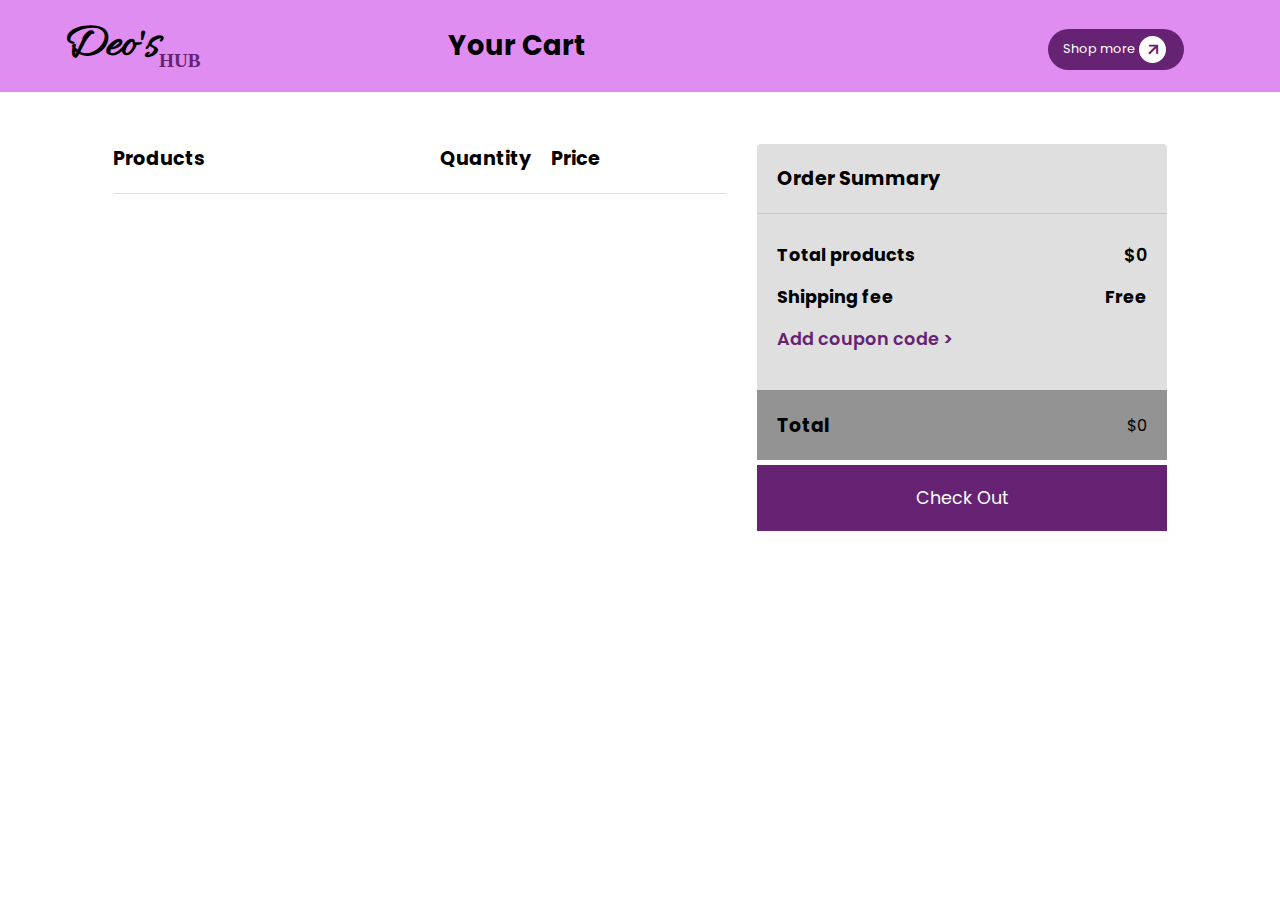
<file: cart.html>
<!DOCTYPE html>
<html lang="en">

<head>
    <meta charset="UTF-8">
    <meta name="viewport" content="width=device-width, initial-scale=1.0">
    <title>Deo's Hub</title>
    <link rel="stylesheet" href="styles/cart.css">
    <link href='https://unpkg.com/boxicons@2.1.4/css/boxicons.min.css' rel='stylesheet'>
</head>

<body>

    <div class="container">
        <div class="cart">
            <header>
                <div class="logo">
                    <a href="index.html">
                        <h2>Deo's <h3>HUB</h3></h2>
                    </a>
                </div>

                <h2 class="cart_header">Your Cart</h2>
                <div class="link">
                    <a href="shop.html" class="content_three_sub_container_link_img">
                        <div>Shop more</div>
                        <i class='bx bx-right-arrow-alt'></i>
                    </a>
                </div>
            </header>

            <div class="cart_product">
                <div class="cart_content_container">
                    <div class="cart_content_container_sub">
                        <div class="cart_content_container_sub_head">
                            <h2 class="productsHead">Products</h2>
                            <div class="cart_content_container_sub_head_subber">
                                <h3>Quantity</h3>
                                <h3>Price</h3>
                            </div>
                        </div>
                        <div class="cart_content">
                            <!-- Items will be rendered here -->
                        </div>
                    </div>

                    <div class="order">
                        <div class="order_summary">
                            <h2 class="order_summary_header">Order Summary</h2>
                            <div class="order_summary_content">
                                <div class="order_summary_content_sub1">
                                    <h3>Total products</h3>
                                    <div class="total_price">$0</div>
                                </div>
                                <div class="order_summary_content_sub1">
                                    <h3>Shipping fee</h3>
                                    <h3>Free</h3>
                                </div>
                                <div class="order_summary_content_sub1">
                                    <a href="#">Add coupon code ></a>
                                </div>
                            </div>
                            <div class="order_summary_content_total">
                                <div class="order_summary_content_sub2">
                                    <h3>Total</h3>
                                    <div class="total_price_two">$0</div>
                                </div>
                            </div>
                        </div>
                        <button class="check_out_btn">Check Out</button>
                    </div>
                </div>
            </div>
        </div>
    </div>
   

    <script src="scripts/cart.js"></script>
</body>

</html>
</file>
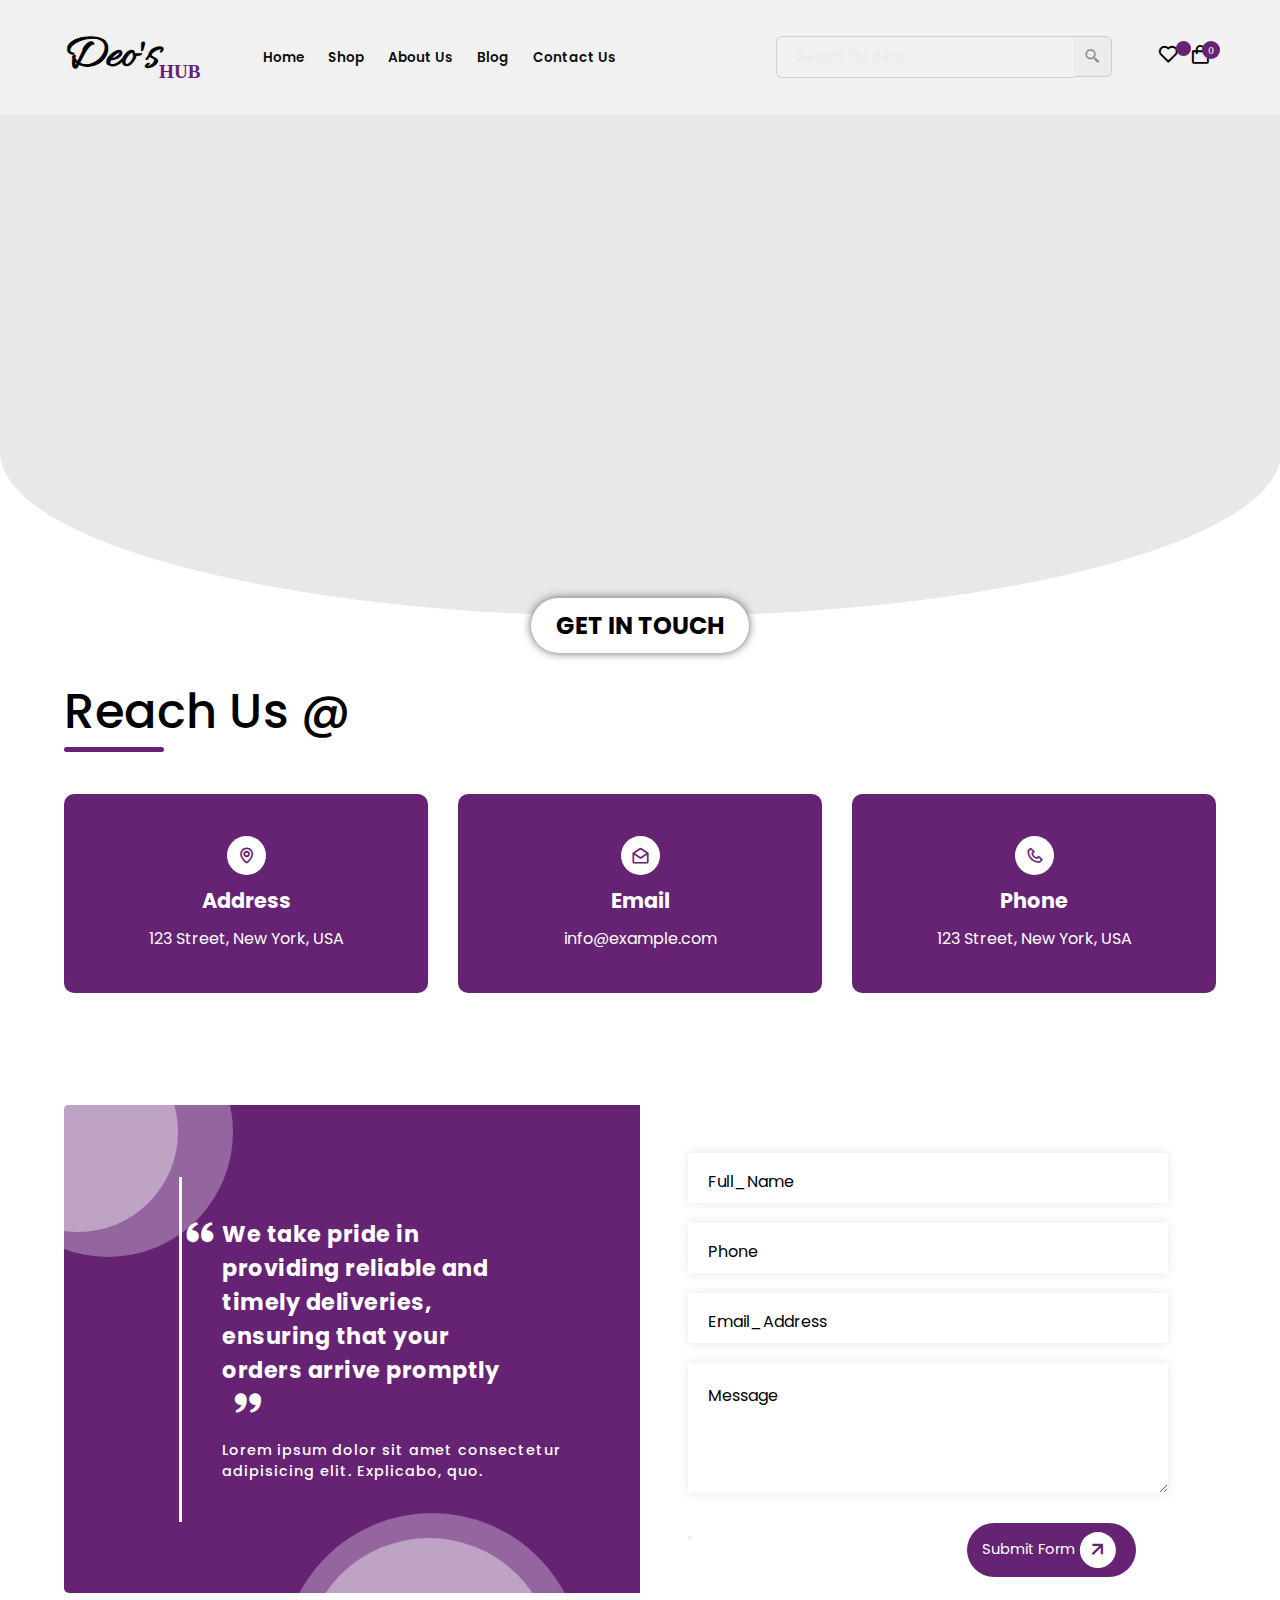
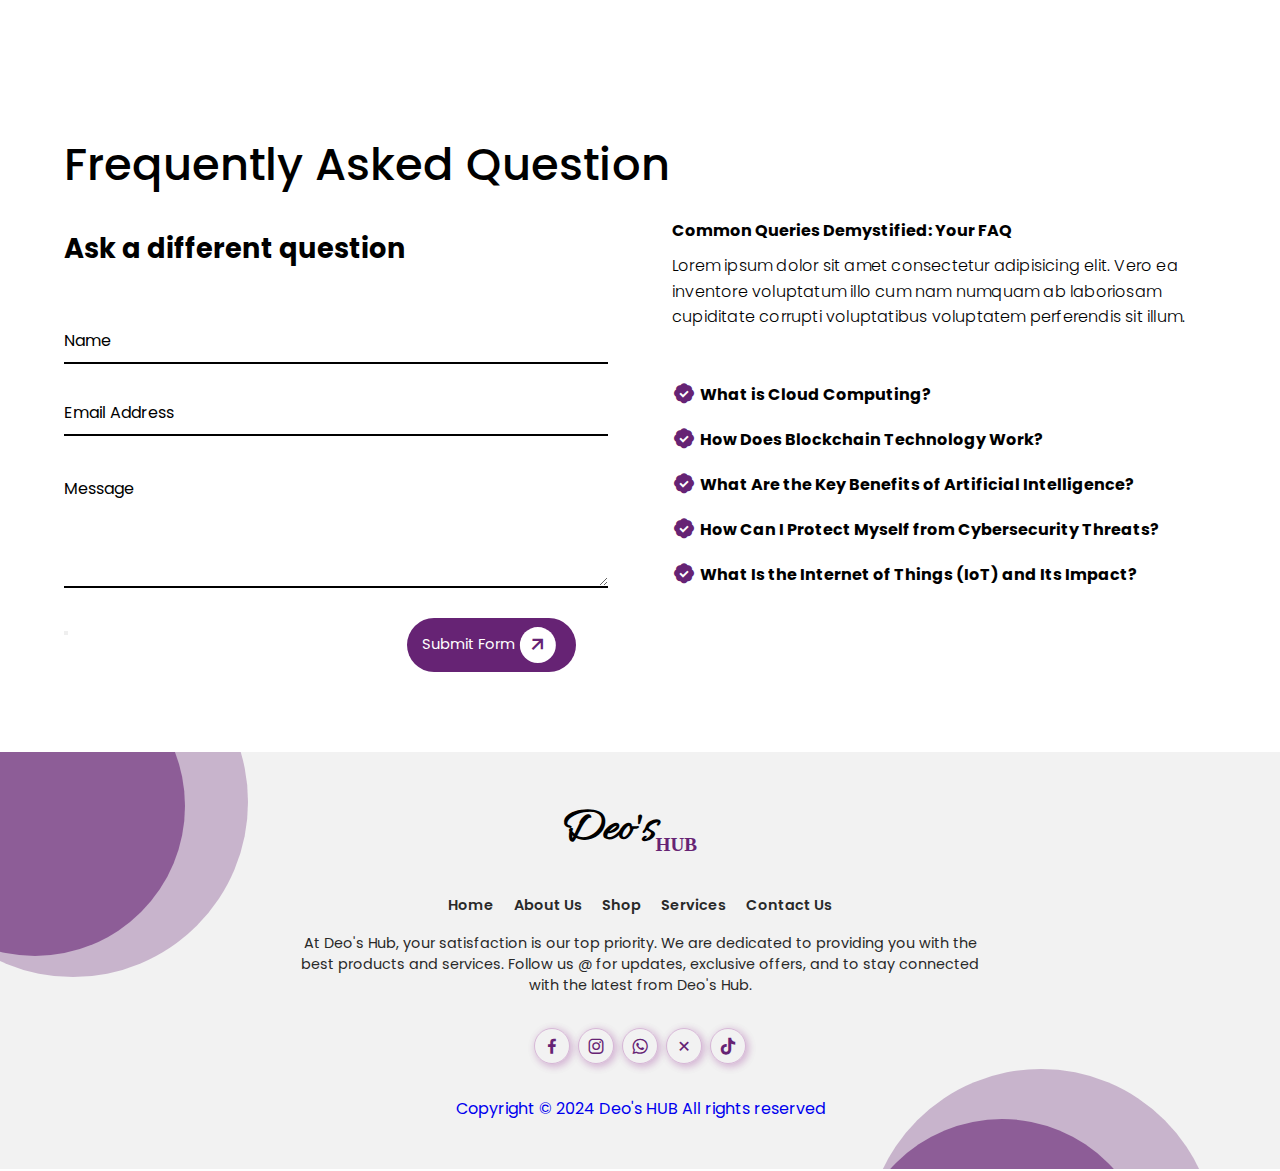
<file: contact.html>
<!DOCTYPE html>
<html lang="en">

<head>
    <meta charset="UTF-8">
    <meta name="viewport" content="width=device-width, initial-scale=1.0">
    <link rel="icon" href="img/logo_sub.jpg">
    <title>Deo's Hub</title>
    <link rel="stylesheet" href="styles/contact.css">
    <link href='https://unpkg.com/boxicons@2.1.4/css/boxicons.min.css' rel='stylesheet'>
    <link rel="stylesheet" href="https://cdn.jsdelivr.net/npm/swiper@11/swiper-bundle.min.css" />

</head>

<body>

    <div class="container">

        <div class="section_one">

            <div class="section_one_sub">

                <header class="shadowHead">

                    <div class="header_sub">


                        <div class="logo">
                            <a href="index.html">
                                <h2>Deo's <h3>HUB</h3>
                                </h2>
                            </a>

                        </div>

                        <div class="nav_bar" id="navbar">

                            <nav>
                                <ul>

                                    <li>
                                        <a href="index.html">Home</a>
                                    </li>

                                    <li>
                                        <a href="shop.html">Shop</a>
                                    </li>

                                    <li>
                                        <a href="about.html">About Us</a>
                                    </li>

                                    <li>
                                        <a href="blog.html">Blog</a>
                                    </li>

                                    <li>
                                        <a href="contact.html">Contact Us</a>
                                    </li>
                                </ul>

                            </nav>

                        </div>

                        <div class="header_sub_two">


                            <div class="input_box">
                                <input type="text" placeholder="Search For Item">
                                <button> <i class='bx bx-search-alt-2'></i></button>
                            </div>

                            <div class="icon_box">

                                <div class="bar" onclick="toggleNavBar()">
                                    <span class="bar_sub"></span>
                                    <span class="bar_sub"></span>
                                    <span class="bar_sub"></span>
                                </div>
                                <a href="">
                                    <i class='bx bx-heart' id="heart_icon" data-quantity="3"></i>
                                </a>

                                <a href="cart.html">
                                    <i class='bx bx-shopping-bag Cart_icon' id="Cart_icon" data-quantity="0"></i>
                                </a>

                            </div>



                        </div>


                    </div>

                </header>
                <div class="section_one_sub_container">

                    <div class="section_one_sub_container_text">
                        <h2></h2>
                    </div>

                    <div class="section_one_sub_container_sub_name">
                        <h1>Get in touch</h1>
                    </div>

                </div>

                <div class="custom-shape-divider-bottom-1720552944">
                    <svg data-name="Layer 1" xmlns="http://www.w3.org/2000/svg" viewBox="0 0 1200 120"
                        preserveAspectRatio="none">
                        <path
                            d="M600,112.77C268.63,112.77,0,65.52,0,7.23V120H1200V7.23C1200,65.52,931.37,112.77,600,112.77Z"
                            class="shape-fill"></path>
                    </svg>
                </div>

            </div>

        </div>

        <div class="content_two">

            <div class="content_two_sub">

                <div class="head">

                    <h2>Reach Us @</h2>

                </div>

                <div class="content_two_sub_container">

                    <div class="content_two_sub_container_details">

                        <i class='bx bx-map'></i>

                        <h3>Address</h3>

                        <p>123 Street, New York, USA</p>
                    </div>

                    <div class="content_two_sub_container_details">

                        <i class='bx bx-envelope-open'></i>

                        <h3>Email</h3>

                        <p>info@example.com</p>
                    </div>

                    <div class="content_two_sub_container_details">

                        <i class='bx bx-phone'></i>

                        <h3>Phone</h3>

                        <p>123 Street, New York, USA</p>
                    </div>

                </div>

            </div>

        </div>

        <div class="section_three">

            <div class="section_three_sub">

                <div class="section_three_sub_container">

                    <div class="section_three_sub_container_text">


                        <div class="bulb_one"></div>
                        <div class="bulb_one_sub"></div>

                        <div class="bulb_two"></div>
                        <div class="bulb_two_sub"></div>

                        <div class="section_three_sub_container_text_sub">

                            <i class='bx bxs-quote-alt-left'></i>

                            <h3>We take pride in providing reliable and timely deliveries, ensuring that your orders
                                arrive promptly<i class='bx bxs-quote-alt-right' style='color:#ffffff'></i></h3>

                                <p>Lorem ipsum dolor sit amet consectetur adipisicing elit. Explicabo, quo.</p>

                        </div>



                    </div>

                    <div class="section_three_sub_container_form">

                        <form action="">

                            <input type="text" placeholder="Full_Name" required>
                            <input type="number" placeholder="Phone" required>

                            <input type="text" placeholder="Email_Address" required>
                            <textarea name="" id="" cols="30" rows="5" placeholder="Message" required></textarea>
                            <div class="content_three_sub_container_link">
                                <button>
                                    <a href="#" class="content_three_sub_container_link_img">
                                        <div>Submit Form</div>
                                        <i class='bx bx-right-arrow-alt'></i>
                                    </a>
                                </button>
                            </div>
                        </form>

                    </div>

                </div>

            </div>

        </div>


        <div class="section_four">

            <div class="section_four_sub">

                <div class="head">
                    <h2>Frequently Asked Question</h2>
                </div>

                <div class="section_four_sub_container">

                    <div class="section_four_sub_container_details_two">

                        <h2>Ask a different question</h2>

                        <form action="">

                            <input type="text" placeholder="Name" required>
                            <input type="text" placeholder="Email Address" required>
                            <textarea name="" id="" cols="30" rows="5" placeholder="Message" required></textarea>
                            <div class="content_three_sub_container_link">
                                <button>
                                <a href="#" class="content_three_sub_container_link_img">
                                    <div>Submit Form</div>
                                    <i class='bx bx-right-arrow-alt'></i>
                                </a>
                            </button>
                            </div>
                        </form>

                    </div>

                    <div class="section_four_sub_container_details_one">
                        <h3>Common Queries Demystified: Your FAQ</h3>
                        <p>Lorem ipsum dolor sit amet consectetur adipisicing elit. Vero ea inventore voluptatum illo
                            cum nam numquam ab laboriosam cupiditate corrupti voluptatibus voluptatem perferendis sit
                            illum.</p>

                            <div class="section_four_sub_container_details_one_link">
                                <ul>

                                    <li> <i class='bx bxs-badge-check'></i>What is Cloud Computing?</li>
                                    <li> <i class='bx bxs-badge-check'></i>How Does Blockchain Technology Work? </li>
                                    <li> <i class='bx bxs-badge-check'></i>What Are the Key Benefits of Artificial Intelligence? </li>
                                    <li> <i class='bx bxs-badge-check'></i>How Can I Protect Myself from Cybersecurity Threats? </li>
                                    <li> <i class='bx bxs-badge-check'></i>What Is the Internet of Things (IoT) and Its Impact?</li>
                                </ul>
                            </div>

                    </div>

                </div>

            </div>

        </div>

        <footer>

            <div class="foot_sub">

                <div class="bulb_one"></div>
                <div class="bulb_one_sub"></div>

                <div class="bulb_two"></div>
                <div class="bulb_two_sub"></div>

                <div class="foot_sub_container">

                    <div class="foot_sub_container_sub">

                        <div class="logo">
                            <a href="index.html">
                                <h2>Deo's <h3>HUB</h3>
                                </h2>
                            </a>

                        </div>

                        <div class="link_footer">
                            <ul>

                                <li>
                                    <a href="#">Home</a>
                                </li>

                                <li>
                                    <a href="#">About Us</a>
                                </li>

                                <li>
                                    <a href="#">Shop</a>
                                </li>

                                <li>
                                    <a href="#">Services</a>
                                </li>

                                <li>
                                    <a href="#">Contact Us</a>
                                </li>
                            </ul>

                        </div>

                        <div class="foot_sub_container_sub_text">
                            <p>At Deo's Hub, your satisfaction is our top priority. We are dedicated to
                                providing
                                you
                                with the best products and services. Follow us @ for updates, exclusive offers,
                                and
                                to
                                stay connected with the latest from Deo's Hub.</p>
                        </div>

                        <div class="foot_sub_container_sub_icon">
                            <ul>

                                <li>
                                    <a href="#"><i class='bx bxl-facebook'></i></a>
                                </li>

                                <li>
                                    <a href="#"><i class='bx bxl-instagram'></i></a>
                                </li>

                                <li>
                                    <a href="#"><i class='bx bxl-whatsapp'></i></i></a>
                                </li>

                                <li>
                                    <a href="#"><i class='bx bx-x'></i></a>
                                </li>

                                <li>
                                    <a href="#"><i class='bx bxl-tiktok'></i></a>
                                </li>
                            </ul>
                        </div>

                        <div class="foot_sub_container_sub_text_sub">
                            <a href="#">Copyright © 2024 Deo's HUB All rights reserved</a>
                        </div>

                    </div>



                </div>


            </div>

        </footer>


    </div>

</body>
<script src="scripts/cart.js"></script>
<script src="scripts/index.js"></script>

</html>
</file>
<file: styles/cart.css>
@import url('https://fonts.googleapis.com/css2?family=Allura&family=Poppins:ital,wght@0,100;0,200;0,300;0,400;0,500;0,600;0,700;0,800;0,900;1,100;1,200;1,300;1,400;1,500;1,600;1,700;1,800;1,900&family=Sacramento&display=swap');

* {
    margin: 0;
    padding: 0;
    box-sizing: border-box;
    scroll-behavior: smooth;
    text-decoration: none;



    font-family: 'Poppins', sans-serif;

}


:root {
    --primary_color: #ffffff;
    --secondary-color: #000000;
    --gray: #8d8d8d47;
    --main_color: #662374;

    --boxbkgrd-color: #150e1f;

    --text-color: #6a6969;
    --text-hd-color: #e6e3e3;
    --P_font-size: 1em;
    --P_font-weight: 300;

    --h3_font-size: 1em;
    --h3_font-weight: 700;

    --h2_font-size: 2.4em;
    --h2_font-weight: 700;

    --h1_font-size: 3em;
    --h1_font-weight: 700;

}


.cart {
    height: 100%;
    overflow: hidden;
}












header {
    display: grid;
    grid-template-columns: repeat(3, 33.3%);
    justify-content: space-between;
    align-items: center;
    width: 100%;
    padding: 1rem 5%;
    background-color: #df8df0;
    position: fixed;
    z-index: 100;
    width: 100%;
}



.logo {
    width: 100%;
    position: relative;
}

.logo a {
    text-decoration: none;
    color: var(--secondary-color);
}

.logo h2 {
    font-size: 3em;
    width: 100%;
    display: inline;
    align-items: center;
    justify-content: center;
    position: relative;
    font-family: "Allura", cursive;
    font-weight: 700;
    font-style: normal;
}

.logo h3 {
    font-size: 1.2em;
    display: inline;
    position: absolute;
    bottom: 4px;
    color: var(--main_color);
    font-family: 'Display';
    margin-right: 20px;

}


.cart_header {
    width: 100%;
    font-size: 1.7em;
}

.link {
    position: relative;
    display: block;
    width: 100%;
    margin-top: 3rem;
}

.content_three_sub_container_link_img {
    color: var(--primary_color);
    background: var(--main_color);
    border-radius: 10px;
    text-decoration: none;
    align-items: center;
    font-size: .8em;
}


.content_three_sub_container_link_img {
    position: absolute;
    bottom: 0%;
    right: 2rem;
    padding: 4px 15px;
    border-radius: 40px;
    margin: auto;
    display: flex;
    align-items: center;
    justify-content: center;
    background-color: var(--main_color);
    animation: 2s scaling infinite;
}

.content_three_sub_container_link_img .bx {
    transform: rotate(45deg);
    color: var(--primary_color);
    font-size: 1em;
}

.content_three_sub_container_link_img .bx {
    transform: rotate(-45deg);
    color: var(--main_color);
    font-size: 1.8em;
    padding: 2px;
    margin: 3px;
    border-radius: 50px;
    background-color: var(--primary_color);
}

.content_three_sub_container_link_img:hover .bx {
    animation: 3s RotatingBtn;
}

form .content_two_sub_container_link {
    position: relative;
}

@keyframes RotatingBtn {
    0% {
        transform: rotate(-45deg);
    }

    25% {
        transform: rotate(0deg);
    }

    50% {
        transform: rotate(360deg);
    }

    75% {
        ttransform: rotate(180deg);
        ;
    }

    100% {
        transform: rotate(-45deg);
    }
}



.cart_product {
    justify-content: center;
    align-items: center;
    margin: auto;
    width: 100%;
    height: 100%;
    padding: 9rem 10% 4rem;
}

.cart_content_container {
    width: 100%;
    display: grid;
    grid-template-columns: 60% 40%;
    align-items: flex-start;
    justify-content: center;
    gap: 30px;
}

.cart_content_container_sub {
    width: 100%;
    height: 100%;
}

.cart_content_container_sub_head {
    display: grid;
    grid-template-columns: 50% 50%;
    align-items: center;
    justify-content: space-between;
    border-bottom: .1px solid var(--gray);
    padding-bottom: 20px;
}

.cart_content_container_sub_head_subber {
    display: flex;
}

.cart_content_container_sub_head_subber h3 {
    margin-left: 20px;
    font-size: 1.2em;
}

.productsHead {
    position: relative;
    display: inline;
    font-size: 1.2em;
}


.cart_content {
    padding: 10px 0px 15px;
}

.cart_box {
    width: 100%;
    height: 100%;
    display: grid;
    grid-template-columns: 50% 35% 15%;
    align-items: center;
    gap: 30px;
    justify-content: space-between;
    border-bottom: .1px solid var(--gray);
    padding: 10px;
    padding-right: 30px;
}

.cart_box_sub {
    display: flex;
    justify-content: left;
    align-items: center;
}

.cart_img {
    width: 130px;
    height: 130px;
    object-fit: contain;
    object-position: center;
    border-radius: 5px;
    background-color: var(--gray);
    padding: 5px;
}

.details_box {
    display: flex;
    align-items: left;
}

.cart_product_title {
    font-size: 1.2em;
    font-weight: 600;
    text-transform: capitalize;
    margin: 0 0 0 15px;
}

.cart_price {
    font-size: 1.2em;
    font-weight: 600;
    text-transform: capitalize;
    margin: 0 0 0 15px;
    text-align: center;
}

.class_quantity {
    width: 50px;
    font-weight: 500;
    border-radius: 20px;
    padding: 4px;
    background-color: var(--gray);
    border: none;
    margin: 0 20px 0 0;
}

.cart_box .bx-trash {
    width: auto;
    font-size: 1.4em;
    padding: 10px;
    border-radius: 30px;
    font-weight: 500;
    color: var(--secondary-color);
    background-color: var(--gray);
    display: flex;
    align-items: left;
    justify-content: left;
    max-width: 43px;
}

.cart_box_subsize_sub {
    display: none;
}

.cart_box_subsize {
    display: block;
    justify-content: center;
    align-items: center;
}

.order {
    width: 100%;
    position: sticky;
    top: 0;
    position: -webkit-sticky;
}

.order_summary {
    width: 100%;
    border-radius: 4px;
    background-color: var(--gray);

}


.order_summary_header {
    font-size: 1.2em;
    padding: 20px;
    border-bottom: .1px solid var(--gray);
}

.order_summary_content {
    padding: 20px 20px 30px;
}

.order_summary_content_sub1 {
    display: flex;
    justify-content: space-between;
    padding: 8px 0;
}

.order_summary_content_sub1 h3 {
    font-size: 1.1em;
}

.order_summary_content_sub1 a {
    font-size: 1.1em;
    text-decoration: none;
    color: var(--main_color);
    font-weight: 600;
}


.total_price {
    font-size: 1.1em;
    font-weight: 600;
}

.order_summary_content_total {
    width: 100%;
    padding: 20px;
    border-top: .1px solid var(--gray);
    background-color: #939393;
}

.order_summary_content_sub2 {
    justify-content: space-between;
    display: flex;
    align-items: center;
}

.check_out_btn {
    width: 100%;
    padding: 20px;
    background-color: var(--main_color);
    color: var(--primary_color);
    border: none;
    outline: none;
    font-size: 1.1em;
    margin-top: 5px;
}


@media (max-width: 1000px) {
    .cart_content_container {
        grid-template-columns: 100%;
    }
}



@media (max-width: 700px) {
    .details_box {
        display: none;
    }

    .cart_box {
        grid-template-columns: 90% 10%;
    }

    .cart_box_subsize_sub {
        display: block;
        justify-content: center;
        align-items: center;
        text-align: center;
    }

    .class_quantity {
        display: block;
        margin: 0 auto;
    }

    .cart_box .bx-trash {
        justify-content: right;
        margin-left: auto;
    }

    .cart_product_title {
        font-size: 1.1em;
    }

    .cart_price {
        font-size: 1.1em;
    }

    .cart_img {
        width: 100px;
        height: 100px;
    }

    .cart_content_container_sub_head_subber {
        display: none;
    }
}


@media (max-width: 600px) {
    .cart_product_title {
        font-size: 1em;
        text-align: center;
    }

    .cart_price {
        font-size: 1em;
    }

    .cart_img {
        width: 100px;
        height: 100px;
    }

    header {
        grid-template-columns: 50% 50%;
    }

    .cart_header {
        display: none;
    }
}
</file>
<file: styles/contact.css>
@import url('https://fonts.googleapis.com/css2?family=Allura&family=Poppins:ital,wght@0,100;0,200;0,300;0,400;0,500;0,600;0,700;0,800;0,900;1,100;1,200;1,300;1,400;1,500;1,600;1,700;1,800;1,900&family=Sacramento&display=swap');
@import url('https://fonts.googleapis.com/css2?family=Sofia&display=swap');

* {
    margin: 0;
    padding: 0;
    box-sizing: border-box;
    scroll-behavior: smooth;
    text-decoration: none;



    font-family: 'Poppins', sans-serif;

}


:root {
    --primary_color: #ffffff;
    --secondary-color: #000000;
    ---span: #646464;
    --Bg_gray: #e0e0e069;
    --main_color: #662374;
    --gold_color: gold;

    --boxbkgrd-color: #150e1f;

    --text-color: #6a6969;
    --text-hd-color: #e6e3e3;
    --P_font-size: 1em;
    --P_font-weight: 300;

    --h3_font-size: 1em;
    --h3_font-weight: 700;

    --h2_font-size: 2.4em;
    --h2_font-weight: 700;

    --h1_font-size: 3em;
    --h1_font-weight: 700;



    /**
   * colors
   */

    --safety-orange: #150e1f;
    --lavender-gray: hsl(230, 19%, 81%);
    --persian-rose: #61CE70;
    --main_color: #662374;
    --eerie-black: hsl(240, 6%, 10%);
    --light-gray: hsl(0, 0%, 80%);
    --cultured-2: hsl(210, 60%, 98%);
    --platinum: hsl(0, 0%, 90%);
    --gray-web: hsl(220, 5%, 49%);
    --cultured: hsl(0, 0%, 93%);
    --black_10: hsla(0, 0%, 0%, 0.1);
    --black_5: hsla(0, 0%, 0%, 0.05);
    --white-1: hsl(0, 0%, 100%);
    --white-2: hsl(0, 14%, 98%);
    --black: hsl(0, 0%, 0%);

    /**
    * gradient color
    */

    --gradient: linear-gradient(to left top, var(--persian-rose), var(--safety-orange));

    /**
    * typography
    */

    --ff-roboto: 'Roboto', sans-serif;
    --ff-league-spartan: 'League Spartan', sans-serif;

    --fs-1: 3.5rem;
    --fs-2: 3rem;
    --fs-3: 2.1rem;
    --fs-4: 1.7rem;
    --fs-5: 1.4rem;
    --fs-6: 1.3rem;

    --fw-700: 700;
    --fw-500: 500;

    /**
    * spacing
    */

    --section-padding: 60px;

    /**
    * shadow
    */

    --shadow-1: 0 6px 24px var(--black_5);
    --shadow-2: 0 2px 28px var(--black_10);

    /**
    * border radius
    */

    --radius-2: 2px;
    --radius-5: 5px;
    --radius-8: 8px;

    /**
    * transition
    */

    --transition-1: 0.25s ease;
    --transition-2: 0.5s ease;
    --cubic-out: cubic-bezier(0.33, 0.85, 0.4, 0.96);

}

html,
body {
    margin: 0;
}

.container {}

.section_one {
    justify-content: center;
    align-items: center;
    margin: auto;
    margin-top: -2px;
}

.section_one_sub {
    justify-content: center;
    align-items: center;
    margin: auto;
    width: 100%;
    height: 70vh;
    position: relative;
    background: linear-gradient(rgba(0, 0, 0, 0.09), rgba(0, 0, 0, 0.09)), url(https://cdn.mos.cms.futurecdn.net/TNs3fx4Wbgpjg8KF2YS9Pn.jpg);
    background-repeat: no-repeat;
    background-size: cover;
    background-position: center;

}

.custom-shape-divider-bottom-1720552944 {
    position: absolute;
    bottom: 0;
    left: 0;
    width: 100%;
    overflow: hidden;
    line-height: 0;
}

.custom-shape-divider-bottom-1720552944 svg {
    position: relative;
    display: block;
    width: calc(100% + 1.3px);
    height: 188px;
}

.custom-shape-divider-bottom-1720552944 .shape-fill {
    fill: var(--primary_color);
}

.header_pro {
    width: 100%;
    position: relative;
    z-index: 999;
}

.shadowHead {
    position: relative;
    width: 100%;
    height: 13vh;
    display: flex;
    align-items: center;
    justify-content: space-between;
    background-color: rgba(255, 255, 255, 0.408);
    padding: 1rem 5%;
    z-index: 444;
}

.flaot_head {
    display: flex;
    justify-content: space-between;
    align-items: center;
    padding: .7rem 5%;
    background-color: var(--primary_color);
    box-shadow: 0 4px 2px -2px rgba(128, 128, 128, 0.612);
    border-radius: 5px;
    position: fixed;
    z-index: 9999;
    width: 100%;
    top: 0%;
    left: 0;
    right: 0;
    max-width: 100%;
    margin: auto;
    animation: 1s NavHidden;
}

@keyframes NavHidden {
    0% {
        transform: translate(0, -250%);
    }

    100% {
        transform: translate(0, 0);
    }
}




.logo {
    position: relative;
}

.logo a {
    text-decoration: none;
    color: var(--secondary-color);
}

.logo h2 {
    font-size: 3em;
    width: 100%;
    display: inline;
    align-items: center;
    justify-content: center;
    position: relative;
    font-family: "Allura", cursive;
    font-weight: 700;
    font-style: normal;
}

.logo h3 {
    font-size: 1.2em;
    display: inline;
    position: absolute;
    bottom: 4px;
    color: var(--main_color);
    font-family: 'Display';
    margin-right: 20px;

}

.header_sub {
    width: 100%;
    display: flex;
    justify-content: space-between;
    align-items: center;
}


.header_sub_two {
    width: 100%;
    display: flex;
    justify-content: right;
    align-items: center;
    padding-left: 10px;
    position: relative;
}

.nav_bar {
    width: 100%;

}

.nav_bar nav ul {
    display: flex;
    justify-content: left;
    align-items: center;
    margin-left: 5rem;

}

.nav_bar nav ul li {
    list-style: none;
    margin-left: 20px;
}

.nav_bar nav ul li a {
    font-size: 0.85em;
    font-weight: 600;
    color: rgba(0, 0, 0, 0.942);
    transition: .5s cubic-bezier(0.075, 0.82, 0.165, 1);
    position: relative;
    margin: 0 0 4px 4px;
}

nav ul li a:hover {
    color: var(--main_color);
}

nav ul li a::before {
    content: '';
    position: absolute;
    width: 0%;
    height: 3px;
    top: 0;
    right: 0px;
    background-color: var(--main_color);
    transition: .4s;
}

nav ul li a:hover::before {
    width: 100%;
}

nav ul li a::after {
    content: '';
    position: absolute;
    width: 0%;
    height: 3px;
    bottom: 0;
    left: 0px;
    background-color: var(--main_color);
    transition: .4s;
}

nav ul li a:hover:after {
    width: 100%;
}

.input_box {
    margin-right: 40px;
    display: flex;
    align-items: center;
    justify-content: center;
}

.input_box input {
    width: 100%;
    border-top: 0.1px solid rgba(128, 128, 128, 0.3);
    border-left: 0.1px solid rgba(128, 128, 128, 0.3);
    border-bottom: 0.1px solid rgba(128, 128, 128, 0.3);
    border-right: none;
    outline: none;
    padding: 10px 20px;
    border-radius: 6px 0 0 6px;
    background-color: transparent;
}

.input_box input::placeholder {
    font-size: 0.9.5em;
    color: var(--Bg_gray);
    text-transform: capitalize;
}

.input_box button {
    display: inline-flex;
    align-items: center;
    justify-content: center;
    background-color: rgba(207, 207, 207, 0.118);
    border: none;
    outline: none;
    padding: 11px 10px;
    border-top: 0.1px solid rgba(128, 128, 128, 0.3);
    border-right: 0.1px solid rgba(128, 128, 128, 0.3);
    border-bottom: 0.1px solid rgba(128, 128, 128, 0.3);
    border-radius: 0 6px 6px 0;
    border-left: none;
}

.input_box button .bx {
    font-size: 1.3em;
    color: rgba(128, 128, 128, 0.945);
}

.icon_box {
    position: relative;
    display: flex;
    align-items: center;
}

.icon_box .bx {
    font-size: 1.4em;
    margin: 0 5px;
    font-weight: 500;
}

.icon_box a {
    text-decoration: none;
    color: var(--secondary-color);
}


#Cart_icon {
    position: relative;
    cursor: pointer;
}

#Cart_icon[data-quantity="0"]::after {
    content: '';
}

#Cart_icon[data-quantity]::after {
    content: attr(data-quantity);
    position: absolute;
    top: -2px;
    right: -9px;
    width: 18px;
    height: 18px;
    background-color: var(--main_color);
    font-size: 0.5em;
    color: white;
    border-radius: 50%;
    display: flex;
    align-items: center;
    justify-content: center;
}

#heart_icon {
    position: relative;
    cursor: pointer;
}

#heart_icon[data-quantity]::after {
    content: '';
}

#heart_icon[data-quantity]::after {
    content: '';
    position: absolute;
    top: -2px;
    right: -12px;
    width: 15px;
    height: 15px;
    background-color: var(--main_color);
    font-size: 0.9em;
    color: white;
    border-radius: 50%;
    display: flex;
    align-items: center;
    justify-content: center;
}

.bar {
    width: 25px;
    height: 17px;
    display: none;
    flex-direction: column;
    justify-content: space-between;
    position: relative;
    right: 0;
    cursor: pointer;
    transition: transform 0.3s ease-in-out;
    margin-right: 5px;
    margin-top: -4px;

}

.bar.roller {
    transform: rotate(90deg);
}

.bar_sub {
    width: 100%;
    height: 2.5px;
    background-color: var(--main_color);
    border-radius: 30px;
    transition: transform 0.3s ease-in-out;
}

.bar .bar_sub:nth-child(2) {
    width: 70%;
}

.bar.active .bar_sub:nth-child(1) {
    transform: rotate(-45deg) translate(-6px, 5px);
}

.bar.active .bar_sub:nth-child(2) {
    opacity: 0;
}

.bar.active .bar_sub:nth-child(3) {
    transform: rotate(45deg) translate(-5px, -4px);
}





.section_one_sub_container_sub_name {
    position: absolute;
    bottom: 0;
    transform: translate(-50%, -50%);
    left: 50%;
    z-index: 10;
}

.section_one_sub_container_sub_name h1 {
    font-size: 1.5em;
    padding: 10px 25px;
    background-color: var(--primary_color);
    border-radius: 50px;
    margin-bottom: -16%;
    box-shadow: 0 0 10px var(---span);
    transition: .3s;
    text-transform: uppercase;
}

.section_one_sub_container_sub_name h1:hover {
    padding: 10px 35px;
    color: var(--main_color);

}







.content_two {
    justify-content: center;
    align-items: center;
    margin: auto;
}

.content_two_sub {
    justify-content: center;
    align-items: center;
    margin: auto;
    width: 100%;
    height: 100%;
    padding: 3rem 5% 4rem;
    background-color: var(--primary_color);
}

.content_two_sub .head {
    padding: 0rem 0 5rem;
    text-align: left;
}

.content_two_sub .head h2 {
    font-size: 3em;
    color: var(--header_text);
    font-weight: 500;
    position: relative;
}

.content_two_sub .head h2::after {
    content: "";
    position: absolute;
    left: 0;
    bottom: -5%;
    width: 100px;
    height: 5px;
    border-radius: 10px;
    background: var(--main_color);
}

.content_two_sub_container {
    display: flex;
    justify-content: space-between;
    flex: 1;
    padding: .3rem 0 0;
    gap: 30px;
}


.content_two_sub_container_details {
    padding: 3px 2rem 2rem;
    width: 100%;
    background-color: var(--main_color);
    text-align: center;
    position: relative;
    border-radius: 0 0 10px 10px;
}

.content_two_sub_container_details::after {
    content: "";
    position: absolute;
    width: 100%;
    background-color: var(--main_color);
    height: 40px;
    right: 0;
    top: -39px;
    border-radius: 10px 10px 0 0;
    transition: .5s;
}

.content_two_sub_container_details:hover::after {
    margin: 0 0 20px 0;
    top: -60px;
}

.content_two_sub_container_details i {
    color: var(--main_color);
    padding: 10px;
    border-radius: 90px;
    font-size: 1.2em;
    background-color: var(--primary_color);
    transition: .3s;
}

.content_two_sub_container_details:hover i {
    animation-name: contact_icon;
    animation-duration: .5s;
    animation-fill-mode: forwards;
    animation-timing-function: ease-out;
    background-color: var(--main_color);
    border: 1px solid var(--primary_color);
    color: var(--primary_color);
    position: relative;
    z-index: 10;
}

@keyframes contact_icon {
    0% {
        transform: translateY(0);
    }

    100% {
        transform: translateY(-34px);
    }
}

.content_two_sub_container_details h3 {
    font-size: 1.3em;
    margin: 10px 0;
    color: var(--primary_color);
    transition: .4s;
}

.content_two_sub_container_details:hover h3 {
    transform: scale(1.2);
}

.content_two_sub_container_details p {
    font-size: 1em;
    margin: 10px 0;
    color: var(--primary_color);
    transition: .4s;
}

.content_two_sub_container_details:hover p {
    transform: scale(1.2);
}


.section_three {
    justify-content: center;
    align-items: center;
    margin: auto;
}

.section_three_sub {
    justify-content: center;
    align-items: center;
    margin: auto;
    width: 100%;
    height: 100%;
    padding: 3rem 5%;
}

.section_three_sub_container {
    justify-content: center;
    align-items: center;
    margin: auto;
    display: grid;
    grid-template-columns: 50% 50%;
}

.section_three_sub_container_text {
    height: 100%;
    background-color: var(--main_color);
    position: relative;
    overflow: hidden;
    border-radius: 5px 0 0 5px;
    display: flex;
    align-items: center;
    justify-content: center;
}

.section_three_sub_container_text_sub {
    padding: 2.5rem;
    border-left: 3px solid var(--primary_color);
    position: relative;
    color: var(--primary_color);
    width: 100%;
    max-width: 80%;
    margin: 0 0 0 auto;
}

.bxs-quote-alt-left {
    position: absolute;
    left: 2px;
    font-size: 2em;
}

.bxs-quote-alt-right {
    font-size: 1.4em;
    padding-left: 10px;
}

.section_three_sub_container_text_sub h3 {
    font-size: 1.4em;
    width: 100%;
    max-width: 80%;
    letter-spacing: .5px;
}

.section_three_sub_container_text_sub p {
    width: 100%;
    max-width: 90%;
    font-size: .9em;
    color: var(--primary_color);
    font-weight: 500;
    letter-spacing: 1px;
    margin-top: 15px;
    font-weight: 500;
}

.bulb_one {
    width: 200px;
    height: 200px;
    position: absolute;
    top: -15%;
    left: -15%;
    background-color: var(--primary_color);
    border-radius: 50%;
    opacity: .4;
}

.bulb_one_sub {
    width: 250px;
    height: 250px;
    position: absolute;
    top: -20%;
    left: -14%;
    background-color: var(--primary_color);
    border-radius: 50%;
    opacity: .3;
}

.bulb_two {
    width: 250px;
    height: 250px;
    position: absolute;
    bottom: -40%;
    right: 15%;
    background-color: var(--primary_color);
    border-radius: 50%;
    opacity: .4;
}

.bulb_two_sub {
    width: 300px;
    height: 300px;
    position: absolute;
    bottom: -45%;
    right: 10%;
    background-color: var(--primary_color);
    border-radius: 50%;
    opacity: .3;
}

.section_three_sub_container_form {
    padding: 1rem 3rem;
}

.section_three_sub_container_form form {
    width: 100%;
    margin: auto;
    padding: 2rem 0;
    position: relative;
}


.section_three_sub_container_form form input {
    width: 100%;
    padding: 20px 20px 10px;
    margin-bottom: 20px;
    border: none;
    outline: none;
    border-bottom: 2px solid var(--header_text);
    box-shadow: 0 0 10px rgba(128, 128, 128, 0.2);
}

.section_three_sub_container_form form input::placeholder {
    color: var(--header_text);
    font-size: 1.2em;
}

.section_three_sub_container_form form textarea {
    width: 100%;
    padding: 20px 20px 10px;
    margin-bottom: 20px;
    border: none;
    outline: none;
    border-bottom: 2px solid var(--header_text);
    box-shadow: 0 0 10px rgba(128, 128, 128, 0.2);
}

.section_three_sub_container_form form textarea::placeholder {
    color: var(--header_text);
    font-size: 1.2em;
}

.content_three_sub_container_link_img {
    color: var(--primary_color);
    background: var(--main_color);
    border-radius: 10px;
    text-decoration: none;
    align-items: center;
    font-size: 1.1em;
}


.content_three_sub_container_link_img {
    position: absolute;
    bottom: 0%;
    right: 2rem;
    padding: 4px 15px;
    border-radius: 40px;
    margin: auto;
    display: flex;
    align-items: center;
    justify-content: center;
    background-color: var(--main_color);
    animation: 2s scaling infinite;
}

.content_three_sub_container_link_img .bx {
    transform: rotate(45deg);
    color: var(--primary_color);
    font-size: 2em;
}

.content_three_sub_container_link_img .bx {
    transform: rotate(-45deg);
    color: var(--main_color);
    font-size: 1.8em;
    padding: 5px;
    margin: 5px;
    border-radius: 50px;
    background-color: var(--primary_color);
}

.content_three_sub_container_link_img:hover .bx {
    animation: 3s RotatingBtn;
}

form .content_two_sub_container_link {
    position: relative;
}

@keyframes RotatingBtn {
    0% {
        transform: rotate(-45deg);
    }

    25% {
        transform: rotate(0deg);
    }

    50% {
        transform: rotate(360deg);
    }

    75% {
        ttransform: rotate(180deg);
        ;
    }

    100% {
        transform: rotate(-45deg);
    }
}


.section_four {
    justify-content: center;
    align-items: center;
    margin: auto;
}

.section_four_sub {
    justify-content: center;
    align-items: center;
    margin: auto;
    width: 100%;
    height: 100%;
    padding: 5rem 5%;
}

.section_four_sub .head h2 {
    font-size: 2.8em;
    margin: 10px 0;
    font-weight: 500;
}

.section_four_sub_container {
    display: grid;
    grid-template-columns: 50% 50%;
}

.section_four_sub_container_details_one {
    width: 100%;
    padding-left: 2rem;
}

.section_four_sub_container_details_one h3 {
    font-size: 1em;
    font-weight: 700;
    margin: 10px 0;
}

.section_four_sub_container_details_one p {
    font-size: 1em;
    font-weight: 300;
    line-height: 1.6;
    letter-spacing: .2px;
}

.section_four_sub_container_details_one_link ul {
    padding: 2rem 0;
}

.section_four_sub_container_details_one_link ul li {
    list-style: none;
    font-size: 1em;
    margin: 20px 0;
    font-weight: 700;
    display: flex;
    justify-content: left;
    align-items: center;
}

.section_four_sub_container_details_one_link ul li .bx {
    color: var(--main_color);
    font-size: 1.5em;
    margin-right: 4px;
}


.section_four_sub_container_details_two {
    padding: 10px 2rem 0 0rem;
}

.section_four_sub_container_details_two h2 {
    font-size: 1.7em;
    margin: 10px 0;
}

.section_four_sub_container_details_two form {
    width: 100%;
    margin: auto;
    overflow: hidden;
    padding: 2rem 0;
    position: relative;
}


.section_four_sub_container_details_two form input {
    width: 100%;
    padding: 20px 15px 10px 0;
    margin-bottom: 20px;
    border: none;
    outline: none;
    border-bottom: 2px solid var(--secondary-color);
}

.section_four_sub_container_details_two form input::placeholder {
    color: var(--secondary-color);
    font-size: 1.2em;
}

.section_four_sub_container_details_two form textarea {
    width: 100%;
    padding: 20px 15px 10px 0;
    margin-bottom: 20px;
    border: none;
    outline: none;
    border-bottom: 2px solid var(--secondary-color);
}

.section_four_sub_container_details_two form textarea::placeholder {
    color: var(--secondary-color);
    font-size: 1.2em;
}

footer {
    justify-content: center;
    align-items: center;
    margin: auto;
}

.foot_sub {
    justify-content: center;
    align-items: center;
    margin: auto;
    width: 100%;
    padding: 1rem 5% 3rem;
    height: 100%;
    background-color: #e0e0e069;
    position: relative;
    overflow: hidden;
}

.foot_sub_container {
    width: 100%;
    height: 100%;
    justify-content: center;
    align-items: center;
    display: flex;
}

.foot_sub_container_sub .logo {
    display: flex;
    align-items: center;
    justify-content: center;
    margin: 2rem 0 2rem -4rem;
}

.link_footer {
    width: 100%;
    padding: 0rem 0 1rem;
}

.link_footer ul {
    display: flex;
    justify-content: center;

}

.link_footer ul li {
    list-style: none;
    margin: 0 10px;
}

.link_footer ul li a {
    color: #292929;
    font-size: .9em;
    font-weight: 600;
}

.foot_sub_container_sub_text p {
    font-size: .9em;
    width: 100%;
    max-width: 60%;
    margin: auto;
    color: #292929;
    text-align: center;
}

.foot_sub_container_sub_icon ul {
    display: flex;
    justify-content: center;
    margin: 2rem 0 0;

}

.foot_sub_container_sub_icon ul li {
    list-style: none;
    margin: 0 4px;
}

.foot_sub_container_sub_icon ul li a {
    color: #292929;
    font-size: .9em;
    font-weight: 600;
}

.foot_sub_container_sub_icon ul li a .bx {
    padding: 7px;
    font-size: 1.4em;
    box-shadow: 2px 2px 8px rgba(128, 0, 128, 0.171), 2px 2px 8px rgba(128, 0, 128, 0.155);
    border-radius: 30px;
    color: var(--main_color);
    transition: .3s;
    border: 1px solid rgba(128, 0, 128, 0.239);
}

.foot_sub_container_sub_icon ul li a .bx:hover {
    background-color: var(--main_color);
    color: white;
    animation: hover_effect .4s ease-in-out forwards;
}

@keyframes hover_effect {
    0% {
        transform: translateY(0);
    }

    100% {
        transform: translateY(-10px);
    }
}

.foot_sub_container_sub_text_sub {
    display: flex;
    justify-content: center;
    padding: 2rem 0 0;
}

footer .bulb_one {
    width: 300px;
    height: 300px;
    position: absolute;
    top: -23%;
    left: -9%;
    background-color: var(--main_color);
    border-radius: 50%;
    opacity: .6;
}

footer .bulb_one_sub {
    width: 350px;
    height: 350px;
    position: absolute;
    top: -30%;
    left: -8%;
    background-color: var(--main_color);
    border-radius: 50%;
    opacity: .3;
}

footer .bulb_two {
    width: 300px;
    height: 300px;
    position: absolute;
    bottom: -60%;
    right: 10%;
    background-color: var(--main_color);
    border-radius: 50%;
    opacity: .6;
}

footer .bulb_two_sub {
    width: 350px;
    height: 350px;
    position: absolute;
    bottom: -60%;
    right: 5%;
    background-color: var(--main_color);
    border-radius: 50%;
    opacity: .3;
}


@media (max-width: 1100px) {

    .nav_bar {
        width: 100%;
        height: 0%;
        position: fixed;
        right: 0;
        bottom: 0;
        background-color: var(--main_color);
        z-index: 0;
        transition: .2s;
    }

    .nav_bar.navigation {
        height: 87vh;
    }

    .nav_bar.navigation.expand {
        height: 87vh;
    }

    .nav_bar nav {
        display: flex;
        justify-content: center;
        align-items: center;
    }

    .nav_bar.navigation nav ul {
        display: block;
        opacity: 1;
    }

    .nav_bar nav ul {
        display: none;
        text-align: center;
        margin: 9rem 0 0;
        opacity: 0;
        transition: .5s;
    }

    .nav_bar nav ul li {
        margin: 15px 0;
    }

    .nav_bar nav ul li a {
        color: var(--primary_color);
    }

    .bar {
        display: flex;
    }


    .input_box {
        display: none;
    }

    .section_three_sub_container {
        grid-template-columns: 100%;
    }

    .section_three_sub_container_text {
        padding: 3rem 0;
    }

    .section_four_sub_container {
        grid-template-columns: 100%;
    }

    .section_four_sub_container_details_one {
        padding: 0;
    }

    .section_three_sub_container_form {
        padding-left: 0;
    }


}


@media (max-width: 900px) {
    .content_two_sub_container {
        width: 100%;
        display: grid;
        grid-template-columns: repeat(1, 100%);
        justify-content: space-between;
        gap: 10px;
        margin: 1rem 0;
    }

    .content_two_sub_container_details {
        width: 100%;
        margin-top: 60px;
    }

    .content_two_sub .head h2 {
        font-size: 2em;
    }

    .section_four_sub .head h2 {
        font-size: 2em;
    }

    .content_two_sub .head {
        padding-bottom: 1rem;
    }


}


@media (max-width: 650px) {
    .section_one_sub_container_sub_name h1 {
        font-size: 1.2em;
        margin-bottom: -17px;
    }

    .content_two_sub .head h2 {
        font-size: 1.8em;
    }

    .section_three_sub_container_text_sub {
        max-width: 98%;
        padding: 2rem;
    }

    .section_four_sub .head h2 {
        font-size: 1.6em;
    }

    .section_four_sub_container_details_two h2 {
        font-size: 1em;
    }

    .foot_sub_container_sub_text p {
        font-size: .9em;
        width: 100%;
        max-width: 100%;
    }

    .link_footer ul li a {
        font-size: .7em;
    }



}
</file>
